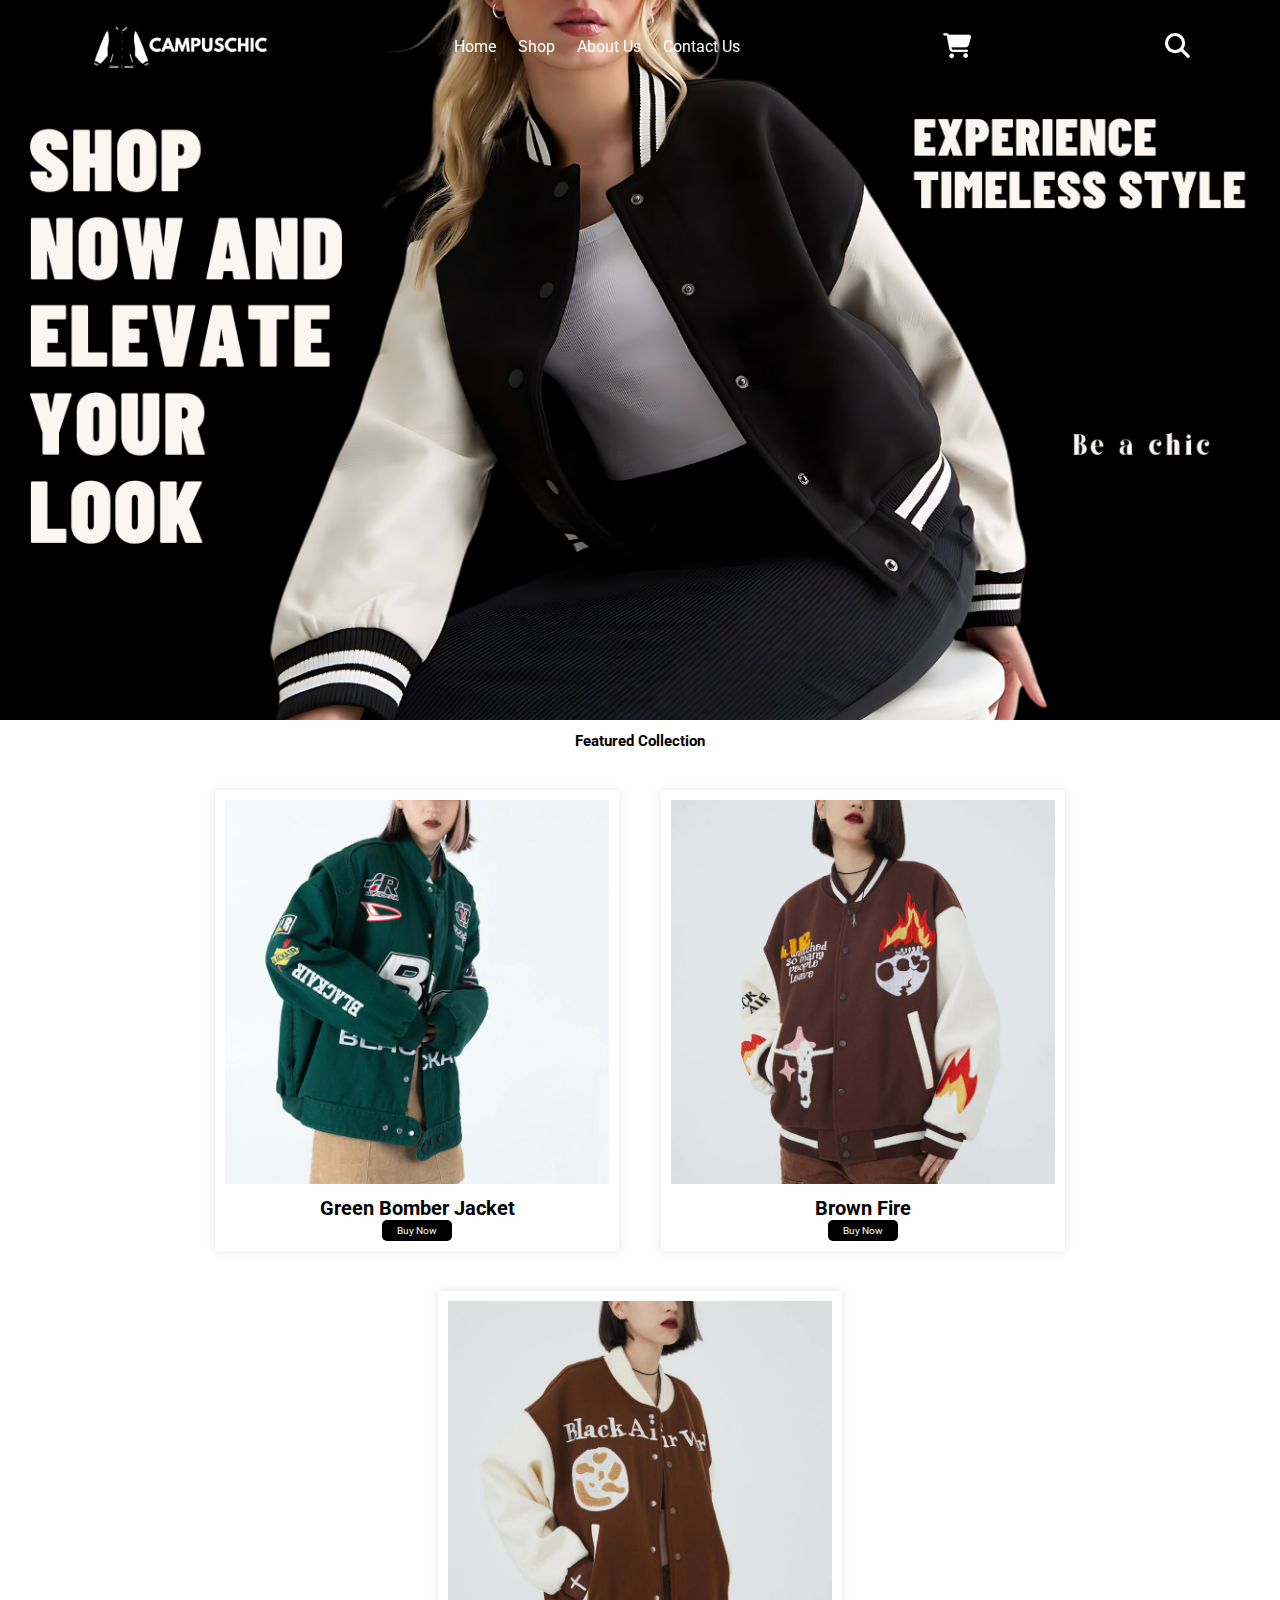
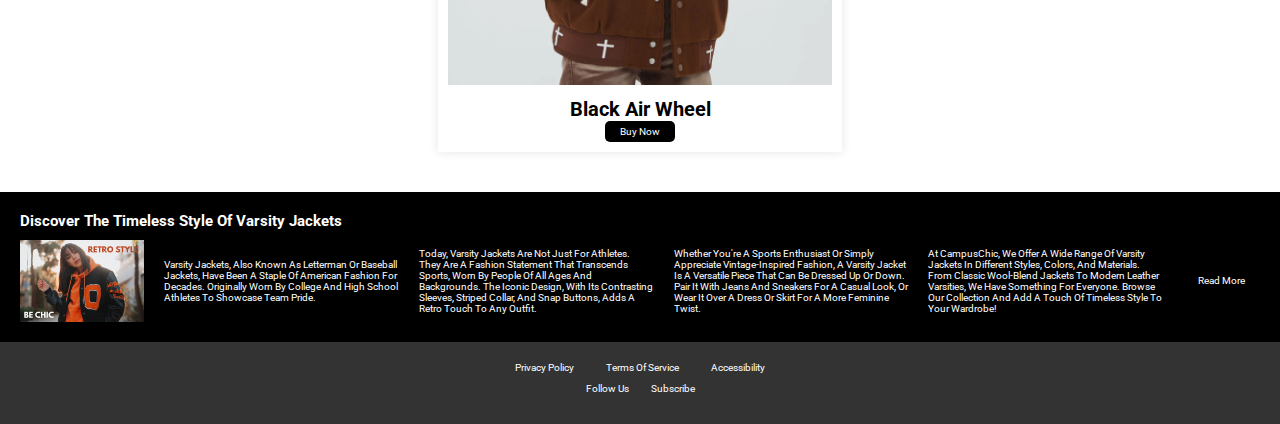
<file: index.html>
<!DOCTYPE html>
<html lang="en">
<head>
    <meta charset="UTF-8">
    <meta name="viewport" content="width=device-width, initial-scale=1.0">
    <title>CampusChic Home</title>

    <link rel="stylesheet" href="https://cdnjs.cloudflare.com/ajax/libs/font-awesome/6.5.2/css/all.min.css">
    <link rel="stylesheet" href="style.css">
</head>
<body>
    <header class="header">

        <a href="#" class="logo">
            <img src="campus.png" alt=""> 
        </a>

        <nav class="navbar">
            <a href="index.html">Home</a>
            <a href="product.html">Shop</a>
            <a href="about.html">About Us</a>
            <a href="contact.html">Contact Us</a>
        </nav>

        <div class="carticon">
            <a href="cart.html">
                <div class="fas fa-shopping-cart" id="cart-btn"></div>
            </a>
        </div>

        <div class="icons">
            <div class="fas fa-search" id="search-btn"></div>
            <div class="fas fa-bars" id="menu-btn"></div>
        </div>

        <div class="search-form">
            <input type="search" id="search-box" placeholder="search here...">
            <label for="search-box" class="fas fa-search"></label>
        </div>
    </header>

    <main>
        <div class="content">
            <img src="campusbg.png" alt="CampusChic Image">
        </div>

        <section class="feature-collection">
            <h2>Featured Collection</h2>
            <div class="collection-item">
                <img src="p1.webp" alt="Product 1">
                <h3>Green Bomber Jacket</h3>
                <div class="content">
                    <a href="#" class="btn">Buy Now</a>
                </div>
            </div>
            <div class="collection-item">
                <img src="p2.webp" alt="Product 2">
                <h3>Brown Fire</h3>
                <div class="content">
                    <a href="#" class="btn">Buy Now</a>
                </div>
            </div>
            <div class="collection-item">
                <img src="p3.webp" alt="Product 3">
                <h3>Black Air Wheel</h3>
                <div class="content">
                    <a href="#" class="btn">Buy Now</a>
                </div>
            </div>
        </section>

        <article class="article">
            <h2>Discover the Timeless Style of Varsity Jackets</h2>
            <div class="article-content">
                <img src="article.png" alt="Article Image">
                <p>Varsity jackets, also known as letterman or baseball jackets, have been a staple of American fashion for decades. 
                    Originally worn by college and high school athletes to showcase team pride.</p>
                    <p>Today, varsity jackets are not just for athletes. They are a fashion statement that transcends sports, 
                        worn by people of all ages and backgrounds. The iconic design, with its contrasting sleeves, striped collar, and snap buttons, adds a retro touch to any outfit.</p>
                    <p>Whether you're a sports enthusiast or simply appreciate vintage-inspired fashion, a varsity jacket is a versatile piece that can be dressed up or down. 
                        Pair it with jeans and sneakers for a casual look, or wear it over a dress or skirt for a more feminine twist.</p>
                    <p>At CampusChic, we offer a wide range of varsity jackets in different styles, colors, and materials. From classic wool-blend jackets to modern leather varsities, 
                        we have something for everyone. Browse our collection and add a touch of timeless style to your wardrobe!</p>
                <a href="#" class="btn">Read More</a>
            </div>
        </article>
    </main>

    <footer>
        <nav>
            <a href="#">Privacy Policy</a>
            <a href="#">Terms of Service</a>
            <a href="#">Accessibility</a>
        </nav>
        <div>
            <a href="https://www.facebook.com/YssaClarisse/">Follow Us</a>
            <a href="https://www.facebook.com/YssaClarisse/">Subscribe</a>
        </div>
    </footer>

    
    <script src = "script.js"></script>

</body>
</html>
</file>
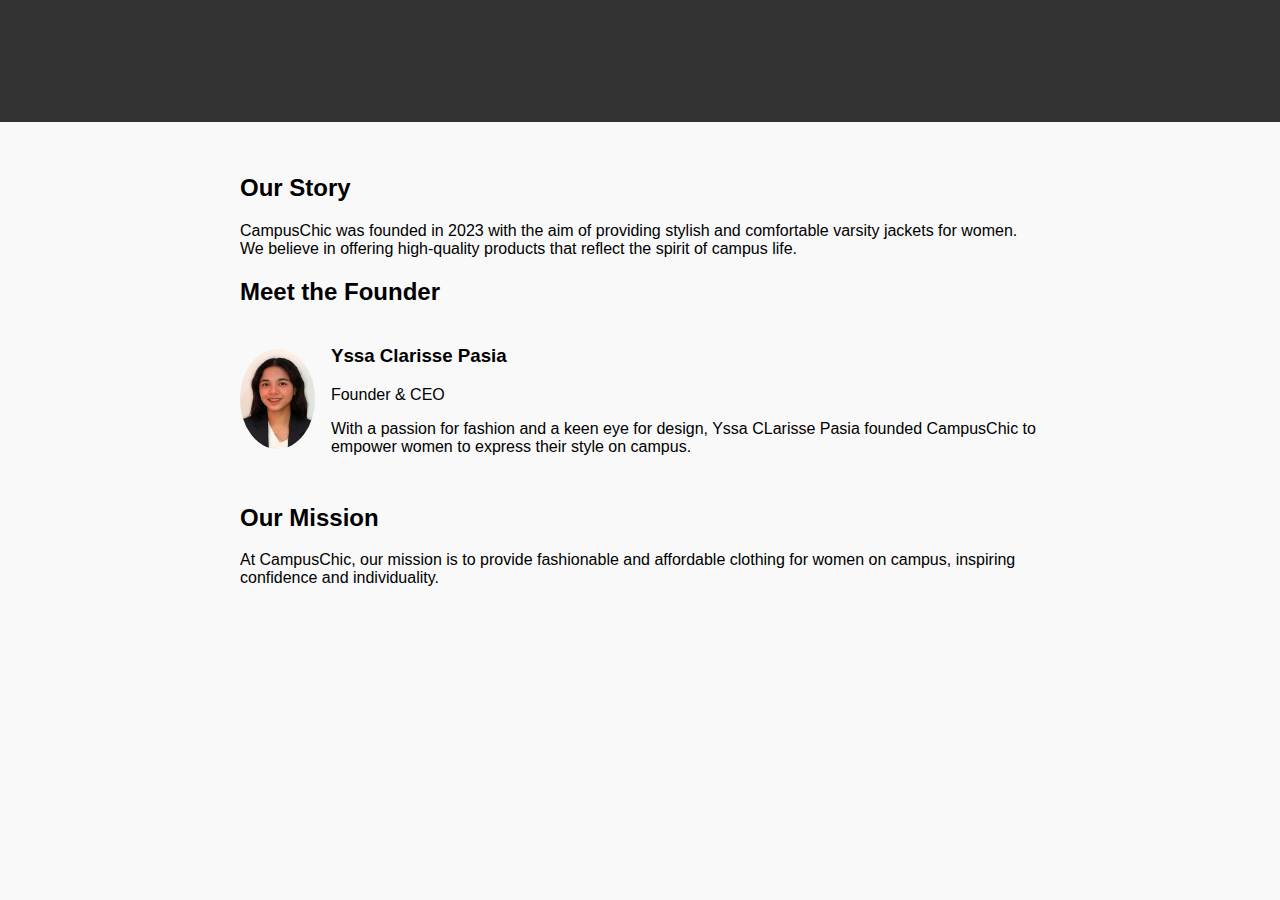
<file: about.html>
<!DOCTYPE html>
<html lang="en">
<head>
<meta charset="UTF-8">
<meta name="viewport" content="width=device-width, initial-scale=1.0">
<title>About CampusChic</title>
<style>
    body {
        font-family: Arial, sans-serif;
        margin: 0;
        padding: 0;
        background-color: #f9f9f9;
    }
    header {
        background-color: #333;
        color: white;
        text-align: center;
        padding: 1em;
    }
    .container {
        max-width: 800px;
        margin: 0 auto;
        padding: 2em;
    }
    h1 {
        color: #333;
        text-align: center;
        margin-bottom: 1em;
    }
    p {
        margin-bottom: 1em;
    }
    .profile {
        display: flex;
        justify-content: center;
        align-items: center;
        margin-bottom: 2em;
    }
    .profile img {
        border-radius: 50%;
        margin-right: 1em;
        width: 100px; /* Adjust the width as needed */
        height: 100px; /* Adjust the height as needed */
        object-fit: cover; /* Maintain aspect ratio */
    }
    @media (max-width: 600px) {
        .profile img {
            width: 80px;
            height: 80px;
        }
    }
</style>
</head>
<body>
    <header>
        <h1>About CampusChic</h1>
    </header>
    <div class="container">
        <h2>Our Story</h2>
        <p>CampusChic was founded in 2023 with the aim of providing stylish and comfortable varsity jackets for women. We believe in offering high-quality products that reflect the spirit of campus life.</p>
        <h2>Meet the Founder</h2>
        <div class="profile">
            <img src="owner.jpg" alt="Founder's Profile Picture">
            <div>
                <h3>Yssa Clarisse Pasia</h3>
                <p>Founder & CEO</p>
                <p>With a passion for fashion and a keen eye for design, Yssa CLarisse Pasia founded CampusChic to empower women to express their style on campus.</p>
            </div>
        </div>
        <h2>Our Mission</h2>
        <p>At CampusChic, our mission is to provide fashionable and affordable clothing for women on campus, inspiring confidence and individuality.</p>
    </div>
</body>
</html>
</file>
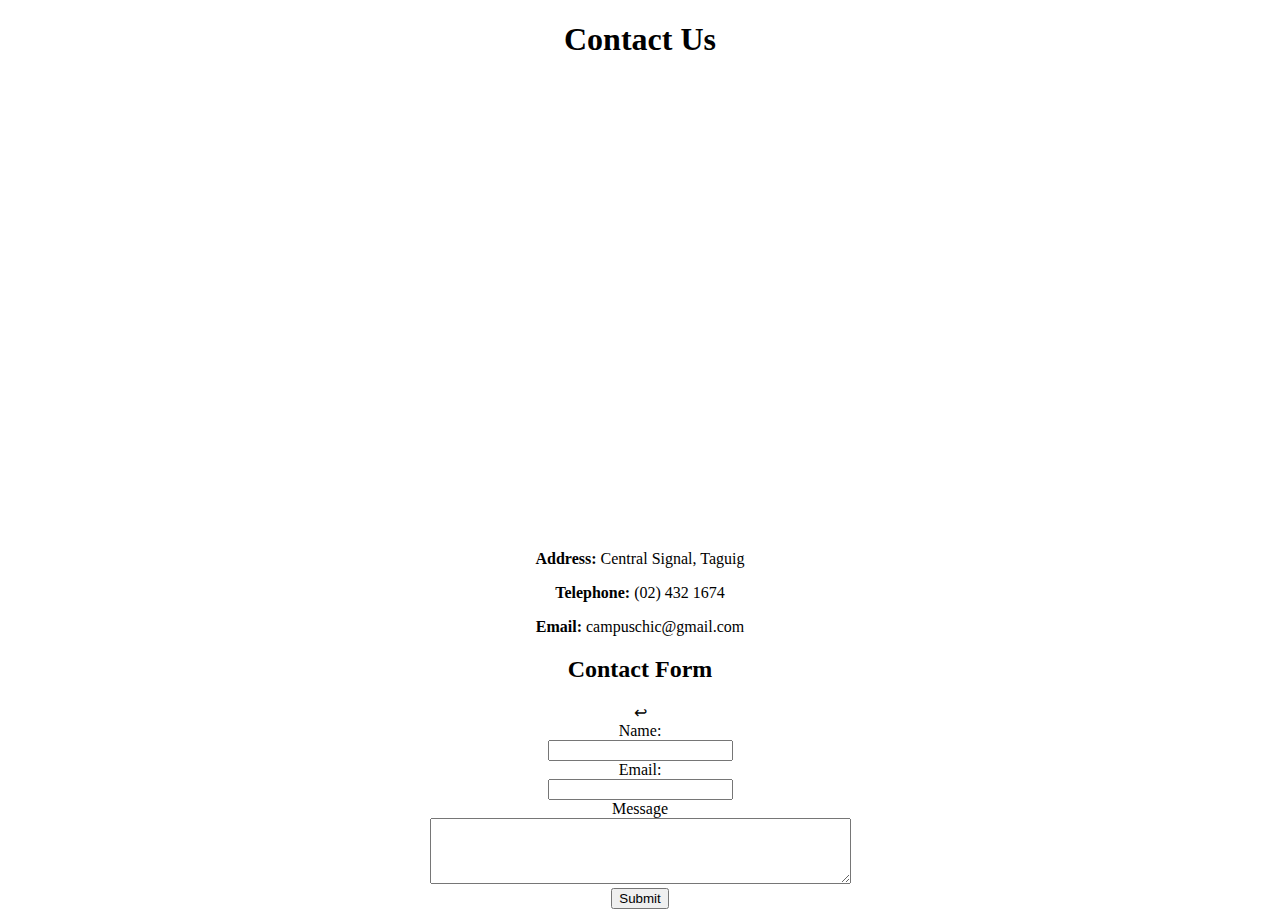
<file: contact.html>
<!DOCTYPE html>
<html lang="en">
<head>
    <meta charset="UTF-8">
    <meta name="viewport" content="width=device-width, initial-scale=1.0">
    <title>Contact Us</title>
    <style>
        body {
            text-align: center;
        }
        #map-container {
            text-align: center;
        }

        #map {
            width: 600px;
            height: 450px;
        }
    </style>
</head>
<body>
    <h1>Contact Us</h1>

    <div id="map-container">
        <iframe src="https://www.google.com/maps/embed?pb=!1m18!1m12!1m3!1d241.4080083366722!2d121.05087098889105!3d14.51175645638345!2m3!1f0!2f0!3f0!3m2!1i1024!2i768!4f13.1!3m3!1m2!1s0x3397cf499894944d%3A0x66f5009d9672f751!2sCentral%20Signal%20Village%2C%20Taguig%2C%20Metro%20Manila!5e0!3m2!1sen!2sph!4v1709807544125!5m2!1sen!2sph" 
        width="600" height="450" style="border:0;" allowfullscreen="" loading="lazy" referrerpolicy="no-referrer-when-downgrade"></iframe>
    </div>
    <p><strong>Address:</strong> Central Signal, Taguig</p>
    <p><strong>Telephone:</strong> (02) 432 1674</p>
    <p><strong>Email:</strong> campuschic@gmail.com</p>

    <h2> Contact Form</h2>↩
    <form action = "/submit_from.php" method = "post">
        <label for = "name"> Name: </label><br>
        <input type = "text" id = "name" name = "name" required><br>
        <label for = "email"> Email: </label><br>
        <input type="email" id="email" required><br>
        <label for = "message"> Message </label><br>
        <textarea id = "message" name = "message" rows = "4" cols = "50" required></textarea><br>
        <input type = "submit" value = "Submit">
    </form>
</body>
</html>
</file>
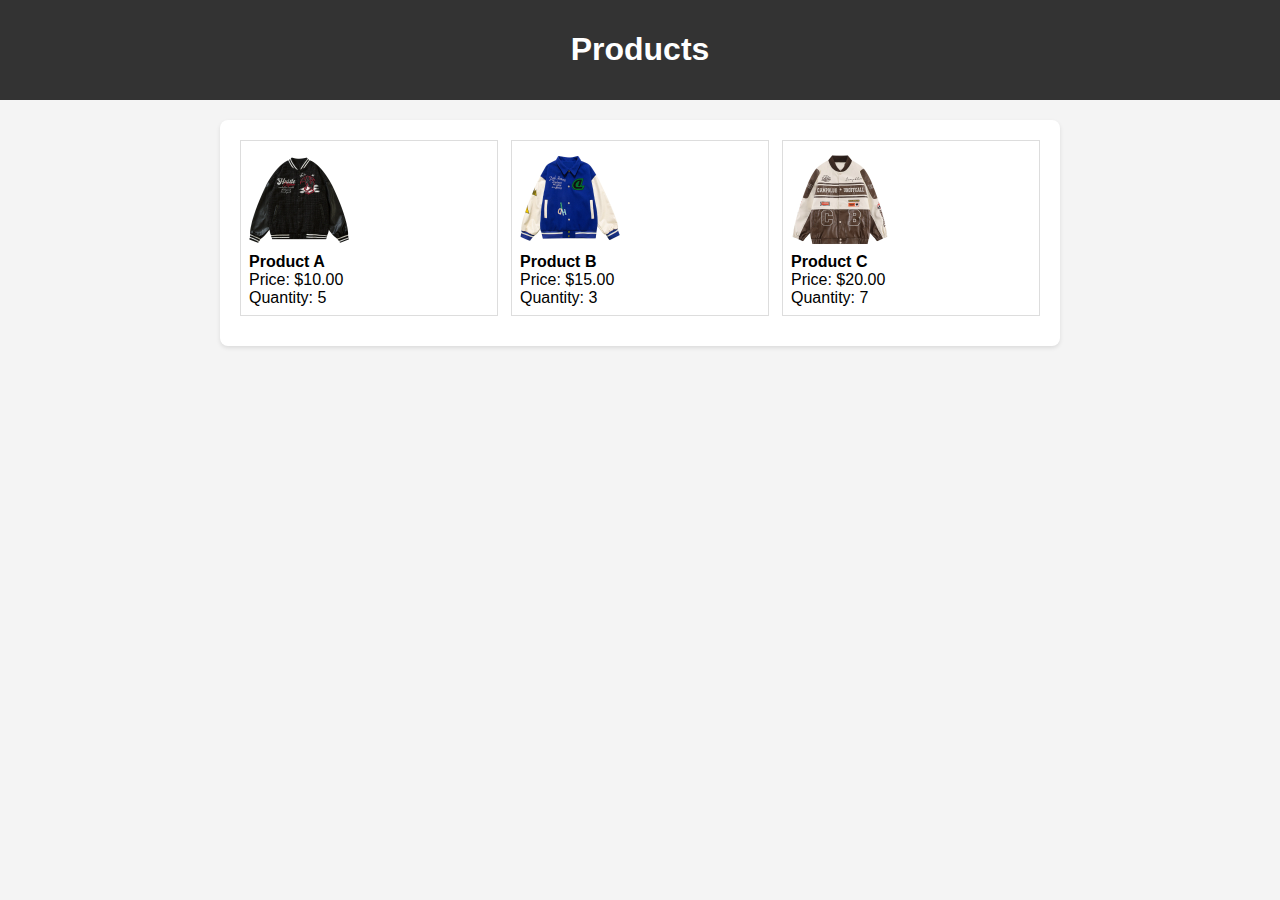
<file: product.html>
<!DOCTYPE html>
<html lang="en">
<head>
    <meta charset="UTF-8">
    <meta name="viewport" content="width=device-width, initial-scale=1.0">
    <title>Shop Now
    </title>
</head>
<style>
    body {
    font-family: Arial, sans-serif;
    margin: 0;
    padding: 0;
    background-color: #f4f4f4;
}

header {
    background-color: #333;
    color: #fff;
    padding: 10px 20px;
    text-align: center;
}

.container {
    max-width: 800px;
    margin: 20px auto;
    padding: 20px;
    background-color: #fff;
    border-radius: 8px;
    box-shadow: 0 2px 4px rgba(0, 0, 0, 0.1);
}

table {
    width: 100%;
    border-collapse: collapse;
}

th, td {
    border: 1px solid #ddd;
    padding: 8px;
    text-align: left;
}

th {
    background-color: black;
    color: #fff;
}

tr:nth-child(even) {
    background-color: #f2f2f2;
}

.center {
    text-align: center;
}

.product-image {
    max-width: 100px;
    max-height: 100px;
}

.product-row {
    display: flex;
    justify-content: space-between;
    margin-bottom: 10px;
}

.product-cell {
    width: 30%; /* Adjust as needed based on your layout */
}


</style>
<body>
    <header>
        <h1>Products</h1>
    </header>
    <div class="container">
        <table>
            <tbody>
                <tr class="product-row">
                    <td class="product-cell">
                        <img src="new1.webp"alt="Product A" class="product-image"><br>
                        <strong>Product A</strong><br>
                        Price: $10.00<br>
                        Quantity: 5
                    </td>
                    <td class="product-cell">
                        <img src="new2.webp" alt="Product B" class="product-image"><br>
                        <strong>Product B</strong><br>
                        Price: $15.00<br>
                        Quantity: 3
                    </td>
                    <td class="product-cell">
                        <img src="new3.webp" alt="Product C" class="product-image"><br>
                        <strong>Product C</strong><br>
                        Price: $20.00<br>
                        Quantity: 7
                    </td>
                </tr>
                <!-- Add more rows for additional products -->
            </tbody>
        </table>
    </div>
    <script src = "script.js"></script>
</body>
</html>
</file>
<file: style.css>
@import url('https://fonts.googleapis.com/css2?family=Roboto:wght@100;300;400;500;700&display=swap');

*/home page*/

:root{
    --main-color:#d3ad7f;
    --black: #131131a;
    --bg:black;
    --border: .1rem solid rgba(255,255,255,.3);
}

*{
    font-family: 'Roboto', sans-serif;
    margin:0; padding:0; 
    outline: none; border:none;
    text-decoration: none;
    text-transform: capitalize;
    transition: .2s linear;
}

html{
    font-size: 62.5%;
    overflow-x: hidden;
    scroll-padding-top: 9rem;
    scroll-behavior: smooth;
}

html::-webkit-scrollbar{
    width: .8rem;
}


html::-webkit-scrollbar-thumb{
    background: #fff;
    border-radius: 5rem;
}

body{
    background: var(--bg);
}

.header{
    background: var(--bg);
    display: flex;
    align-items: center;
    justify-content: space-between;
    padding:1.5rem 7%;
    border-bottom: var(--border);
    position: fixed;
    top: 0; left: 0; right: 0;
    z-index: 1000;
}

.header .logo img{
    height: 6rem;
}

.transparent-image {
    opacity: 0.5;
    width: 100%;
    height: auto;
}

.header .navbar a{
    margin:0 1rem;
    font-size: 1.6rem;
    color: #fff;
}

.header .navbar a:hover{
    color:var(--main-color);
    border-bottom: .1rem solid var(--main-color);
    padding-bottom: .5rem;
}

.header .icons div{
    color: #fff;
    cursor: pointer;
    font-size: 2.5rem;
    margin-left: 2rem;
}

.header .icons div:hover{
    color:var(--main-color);
}

.header .carticon div{
    color: #fff;
    cursor: pointer;
    font-size: 2.5rem;
    margin-left: 2rem;
}

.header .carticon div:hover{
    color:var(--main-color);
}

#menu-btn{
    display: none;
}

.header .search-form{
    position: absolute;
    top:115%; right: 7%;
    background: #fff;
    width: 50rem;
    height: 5rem;
    display: flex;
    align-items: center;
    transform: scaleY(0);
    transform-origin: top;
}

.header .search-form.active{
    transform: scaleY(1);
}
.header .search-form input{
    height: 100%;
    width: 100%;
    font-size: 1.6rem;
    color:var(--black);
    padding:1rem;
    text-transform: none;
}

.header .search-form label{
    cursor: pointer;
    font-size: 2.2rem;
    margin-right: 1.5rem;
    color:var(--black);
}

.header .search-form label:hover{
    color:var(--main-color);
}

.content img{
    width: 100%;
    height: auto;
    margin-bottom: 10px;
}
.feature-collection {
    background-color: #fff;
    color:black
    padding: 20px;
    text-align: center;
}

.feature-collection h2 {
    margin-bottom: 20px;
}

.collection-item {
    display: inline-block;
    margin: 20px;
    width: 30%;
    box-shadow: 0 0 10px rgba(0, 0, 0, 0.1);
    padding: 10px;
}

.collection-item img {
    width: 100%;
    height: auto;
    margin-bottom: 10px;
}

.collection-item h3 {
    font-size: 20px;
}

.collection-item p {
    font-size: 14px;
}

.collection-item .btn {
    display: inline-block;
    background-color: black; 
    color: #fff; 
    padding: 5px 15px;
    text-decoration: none; 
    border-radius: 5px;
    transition: background-color 0.3s;
}

.collection-item .btn:hover {
    --main-color:#d3ad7f;
}

.article {
    background-color: black; 
    color: #fff;
    padding: 20px; 
    margin-top: 20px; 
}

.article h2 {
    margin-bottom: 10px; 
}

.article-content {
    display: flex;
    align-items: center;
}

.article-content img {
    flex: 0 0 150px; 
    margin-right: 20px;
}

.article-content p {
    flex: 1; 
    margin-right: 20px;
}

.article-content .btn {
    background-color: black; 
    color: #fff; 
    padding: 5px 15px; 
    text-decoration: none; 
    border-radius: 5px; 
    transition: background-color 0.3s; 
}

.article-content .btn:hover {
    background-color: black; 
}

.article-content img {
    max-width: 10%;
    height: auto; 
    margin-right: 20px; 
}

footer {
    background-color: #333; 
    color: #fff;
    padding: 20px 0; 
    text-align: center;
}

footer nav {
    margin-bottom: 10px; 
}

footer nav a {
    color: #fff; 
    margin: 0 15px; 
    text-decoration: none; 
}

footer nav a:hover {
    text-decoration: underline; 
}

footer div {
    margin-bottom: 10px; 
}

footer div a {
    color: #fff; 
    margin: 0 10px; 
    text-decoration: none;
}

footer div a:hover {
    text-decoration: underline; 
}

footer p {
    margin: 0; 
    font-size: 14px; 
}

/* media queries */
@media (max-width: 991px){
    
    #menu-btn{
        display: inline-block;
    }

    .header .navbar{
        position: absolute;
        top:100%; right:0;
        background: #fff;
        width: 30rem;
        height: calc(100vh -9.5rem);
    }

    .header .navbar.active{
        right:0;
    }

    .header .navbar a{
        color:var(--black);
        display: block;
        margin:1.5rem;
        padding:.5rem;
        font-size: 2rem;
    }

    .header .search-form{
        width: 90%;
        right: 2rem;
    }
}
</file>
